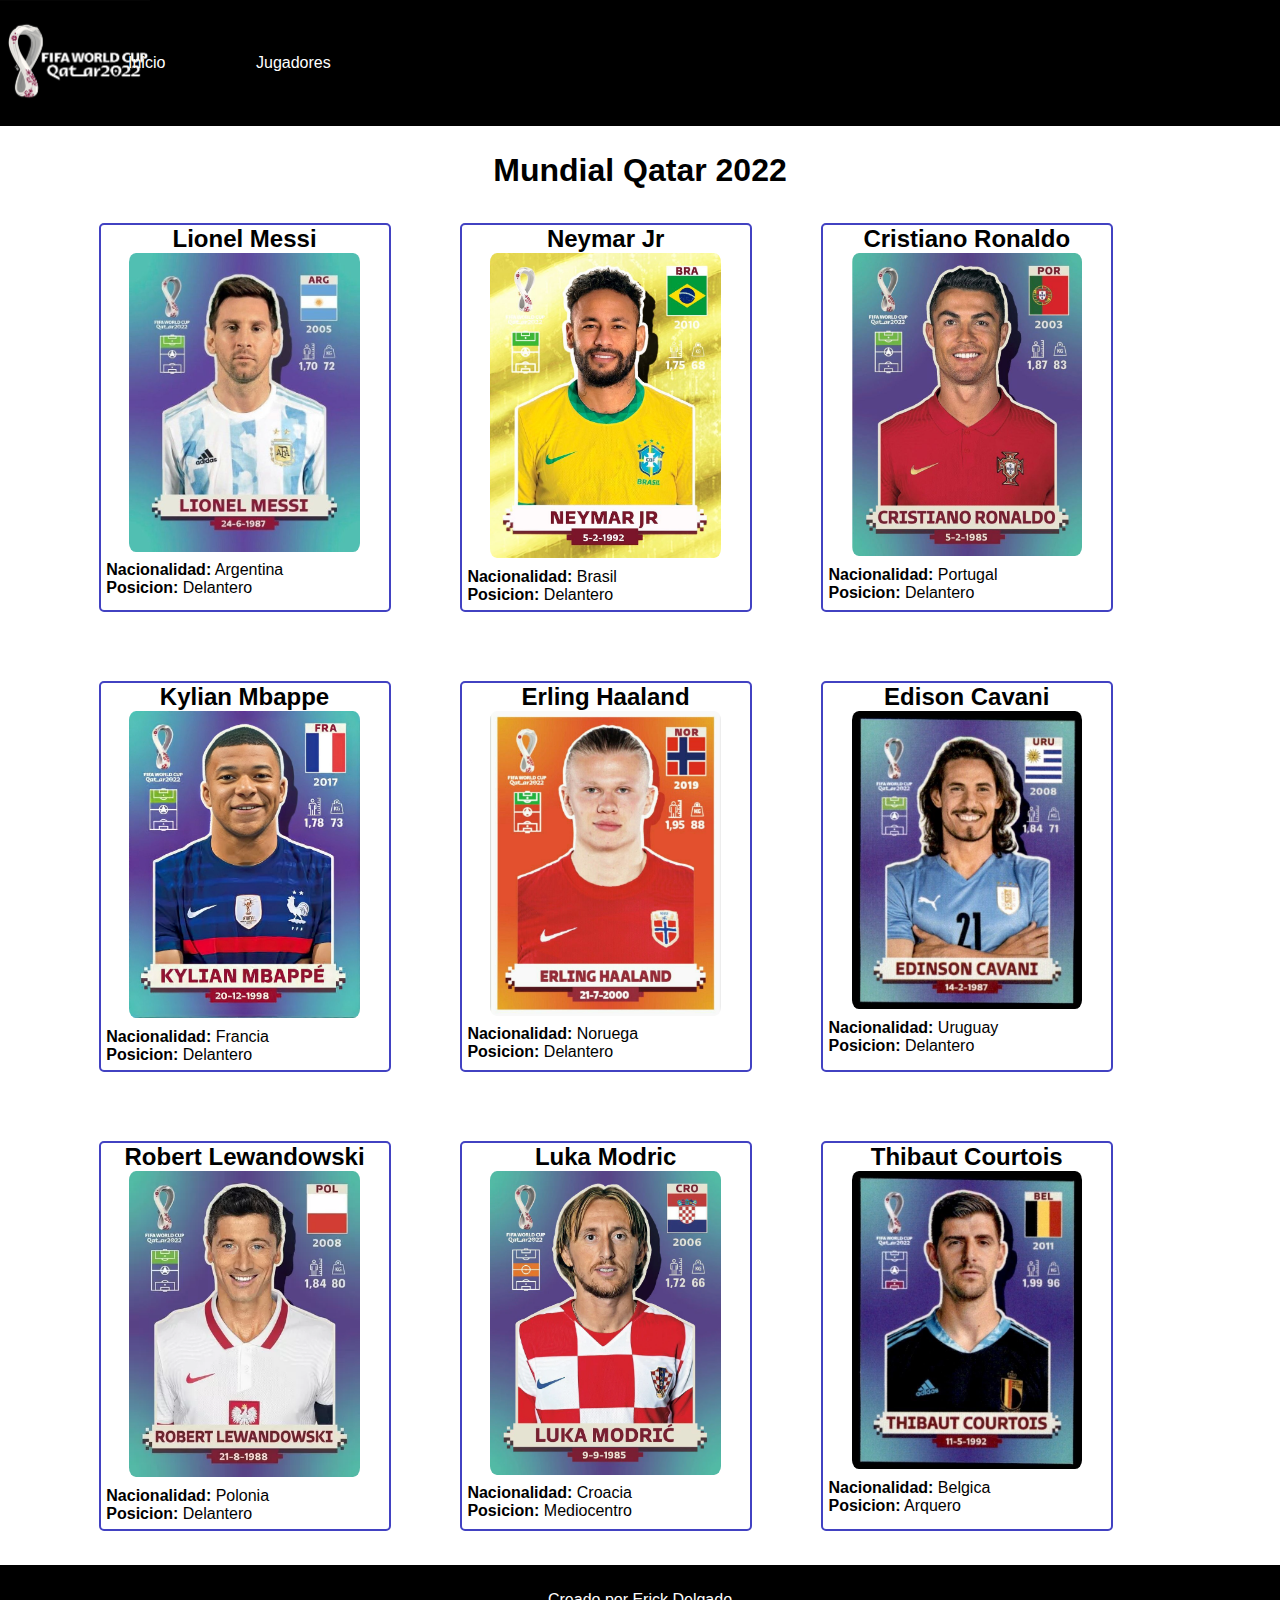
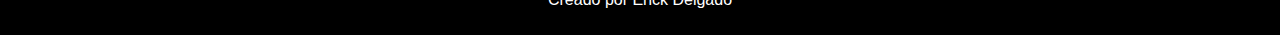
<file: index.html>
<!DOCTYPE html>
<html lang="en">
<head>
    <meta charset="UTF-8">
    <meta name="viewport" content="width=device-width, initial-scale=1.0">
    <title>Mundial 2022</title>

    <!--   
        Se debe agregar type="text/css" Tipo de archivo css 
        ./ para pararnos en la ruta de la carpeta
    -->

    <link rel="stylesheet" type="text/css" href="./css/estilos.css">
    <link rel="stylesheet" type="text/css" href="./css/menu.css">

    <link rel="icon" type="image/jpg" href="./img/qatar.png"/>

</head>
<body>
    <!-- Navigation menu -->
    <nav>
        <ul class="menu"> 
            <li class="menu__logo">    
                <a href="#"> 
                    <!-- Logo image -->
                    <img src="./img/qatar.jpg" alt="Logo">
                </a>
            </li>
            <li class="menu__item">
                <a href="./contactenos.html">
                    Inicio
                </a>
            </li> 
            <li class="menu__item">
                <a href="./index.html">
                    Jugadores
                </a>
            </li>
            
        </ul>
    </nav>
    <!-- End of navigation menu -->

    <div class="container">
        <h1> Mundial Qatar 2022</h1>

        <section class="section-flex">

            <article class="character">
                <header><h2> Lionel Messi </h2> </header>
                <img src="./img/messi.jpg" alt="Lionel Messi" class="player-image">
                <div class="info-character">
                    <p> <b>Nacionalidad:</b> Argentina </p>
                    <p> <b>Posicion:</b> Delantero </p>
                </div>
            </article>

            <article class="character">
                <header><h2> Neymar Jr </h2> </header>
                <img src="./img/neymar.jpg" class="player-image">
                <div class="info-character">
                    <p> <b>Nacionalidad:</b> Brasil </p>
                    <p> <b>Posicion:</b> Delantero </p>
                </div>
            </article>

            <article class="character">
                <header><h2> Cristiano Ronaldo </h2> </header>
                <img src="./img/cristiano.jpg" class="player-image">
                <div class="info-character">
                    <p> <b>Nacionalidad:</b> Portugal </p>
                    <p> <b>Posicion:</b> Delantero </p>
                </div>
            </article>

            <article class="character">
                <header><h2> Kylian Mbappe </h2> </header>
                <img src="./img/kylian.jpg" class="player-image">
                <div class="info-character">
                    <p> <b>Nacionalidad:</b> Francia </p>
                    <p> <b>Posicion:</b> Delantero </p>
                </div>
            </article>

            <article class="character">
                <header><h2> Erling Haaland </h2> </header>
                <img src="./img/haaland.jpg" class="player-image">
                <div class="info-character">
                    <p> <b>Nacionalidad:</b> Noruega </p>
                    <p> <b>Posicion:</b> Delantero </p>
                </div>
            </article>

            <article class="character">
                <header><h2> Edison Cavani </h2> </header>
                <img src="./img/cavani.jpg" class="player-image">
                <div class="info-character">
                    <p> <b>Nacionalidad:</b> Uruguay </p>
                    <p> <b>Posicion:</b> Delantero </p>
                </div>
            </article>

            <article class="character">
                <header><h2> Robert Lewandowski </h2> </header>
                <img src="./img/lewan.webp" class="player-image">
                <div class="info-character">
                    <p> <b>Nacionalidad:</b> Polonia </p>
                    <p> <b>Posicion:</b> Delantero </p>
                </div>
            </article>

            <article class="character">
                <header><h2> Luka Modric </h2> </header>
                <img src="./img/modric.webp" class="player-image">
                <div class="info-character">
                    <p> <b>Nacionalidad:</b> Croacia </p>
                    <p> <b>Posicion:</b> Mediocentro </p>
                </div>
            </article>

            <article class="character">
                <header><h2> Thibaut Courtois </h2> </header>
                <img src="./img/courtois.jpg" class="player-image">
                <div class="info-character">
                    <p> <b>Nacionalidad:</b> Belgica </p>
                    <p> <b>Posicion:</b> Arquero </p>
                </div>
            </article>

            
    
            
        </section>

    </div>

    <footer>
        <p> Creado por Erick Delgado </p>
    </footer>

    <script src="./js/javascript.js"></script>

    

</body>
</html>
</file>
<file: css/estilos.css>
* {
    margin: 0px;
    padding: 0px;
    font-family: Verdana, Geneva, Tahoma, sans-serif;
}

.container {
    margin-left: 5%;
    margin-right: 5%;
    margin-top: 2%;
}

h1,
h2 {
    text-align: center;
    font-family: Arial, Helvetica, sans-serif;
}

.section-flex {
    display: flex;
    flex-wrap: wrap;
}

.character {
    width: 25%;
    margin: 3%;
    border: 2px rgb(66, 66, 194) solid;
    text-align: center;
    border-radius: 5px;
}

.character img {
    width: 80%;
    border-radius: 3%;
}

footer {
    background-color: black;
    color: white;
    height: 80%;
    text-align: center;
    padding: 2%;
}

.info-character {
    text-align: justify;
    margin: 2%;
}

h2 {
    font-weight: bold;
}

.menu {
    list-style-type: none;
    padding: 0;
    margin: 0;
}

.menu__logo img {
    width: 150px; /* Ajuste el tamaño del logo según sea necesario */
    height: auto;
}

.menu__item {
    display: inline-block;
    margin-right: 0px; /* Espacio entre elementos del menú */
}

.carousel {
    margin-top: 20px; /* Espacio entre el menú y el carrusel */
}

/* Estilos para el formulario de contacto */
.form {
    max-width: 400px;
    margin: 0 auto;
    padding: 20px;
    border: 1px solid #ccc;
    border-radius: 5px;
    margin-top: 20px; /* Ajuste del espacio entre el carrusel y el formulario */
}

.form__title {
    margin-bottom: 20px;
    font-size: 24px;
    text-align: center;
}

.form__group {
    margin-bottom: 20px;
}

.form__label {
    display: block;
    font-weight: bold;
    margin-bottom: 5px;
}

.form__input {
    width: 100%;
    padding: 10px;
    font-size: 16px;
    border: 1px solid #ccc;
    border-radius: 5px;
}

.form__button {
    width: 100%;
    padding: 10px;
    font-size: 16px;
    background-color: #007bff;
    color: #fff;
    border: none;
    border-radius: 5px;
    cursor: pointer;
}

.form__button:hover {
    background-color: #0056b3;
}

/* Ajuste del tamaño de las imágenes del carrusel */
.carousel-item img {
    max-width: 100%;
    max-height: 100%;
    width: auto;
    height: auto;
    object-fit: cover;
}

/* Estilo para las imágenes de los jugadores */
.player-image {
    cursor: pointer; /* Cambiar el cursor a una mano al pasar sobre la imagen */
    transition: transform 0.2s; /* Agregar una transición suave */
}

/* Estilo cuando la imagen está enfocada */
.player-image:focus {
    outline: none; /* Eliminar el contorno predeterminado al enfocar */
    border: 2px solid #007bff; /* Agregar un borde azul alrededor de la imagen */
}

/* Estilo cuando la imagen está activa (haciendo clic) */
.player-image:active {
    transform: scale(0.95); /* Reducir ligeramente el tamaño de la imagen cuando se hace clic */
}

@media (max-width: 768px) {
    .character {
        width: 100%;
    }
}

/* Consulta de medios para pantallas más pequeñas que 425px (dispositivos móviles) */
@media (max-width: 425px) {
    .container {
        padding: 10px;
    }

    h1 {
        font-size: 24px;
    }

    .menu__logo {
        display: block;
        text-align: center;
        padding-bottom: 10px;
    }

    .menu__item {
        display: block;
        margin: 0 auto;
        margin-bottom: 10px;
    }

    .menu__item a {
        display: block;
        text-align: center;
    }
}
</file>
<file: css/menu.css>
/* Este es el Menu */

nav {
    background-color: black;
    color: white;
}

.menu { 
    display: flex;
    align-items: center;
}

.menu li {
    width: 10%;
    list-style: none;
}

.menu a {
    text-decoration: none;
    color: white;
    font-family: Impact, Haettenschweiler, 'Arial Narrow Bold', sans-serif;
}

.logo {
    flex-grow: 3;
}

.logo img {
    width: 10%;
            /*Arriba Derecha Abajo Izquierda*/
            /*Top Right Bottom Left*/
    padding: 1% 2% 1% 5%;
}

.menu a:hover {
    background-color: white;
    color: black;
    border: 5px white solid;
    border-radius: 5px;
}
</file>
